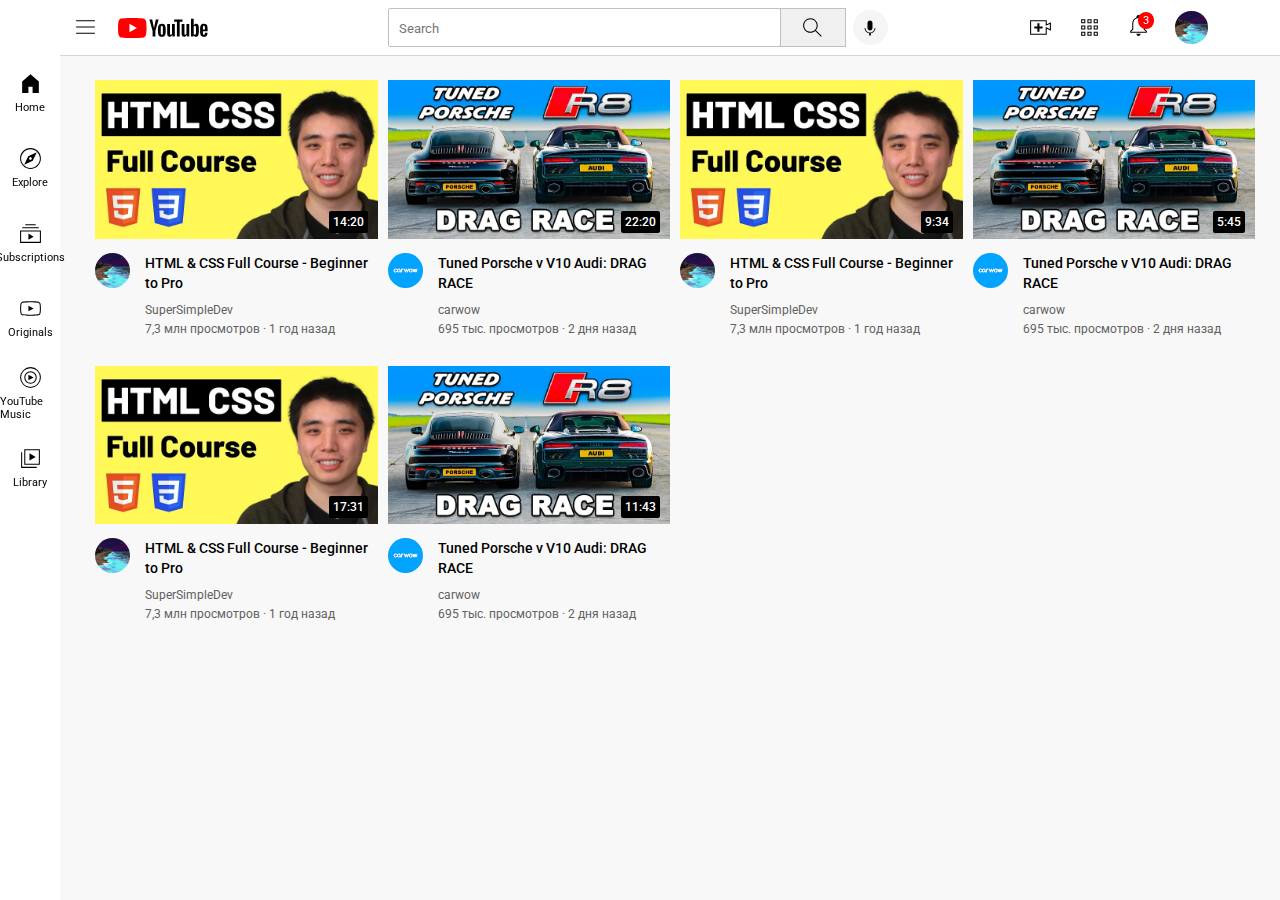
<file: index.html>
<!DOCTYPE html>
<html>
    <head>
        <title>YouTube</title>
    
        <link rel="preconnect" href="https://fonts.googleapis.com">
        <link rel="preconnect" href="https://fonts.gstatic.com" crossorigin>
        <link href="https://fonts.googleapis.com/css2?family=Roboto:wght@100;400;500&display=swap" rel="stylesheet">
        <link rel="stylesheet" href="general.css">
        <link rel="stylesheet" href="header.css">
        <link rel="stylesheet" href="video.css">
        <link rel="stylesheet" href="sidebar.css">

    </head>
    <body>

        <div class="header">

            <div class='left-side-section'>
                <img class="hamburger-menu" src="hamburger-menu.svg"> 
                <img class="youtube-logo" src="youtube-logo.svg">
            </div>

            <div class="center-section">
                <input class="search-bar" type="text" placeholder="Search">
                <button class="search-button">
                    <img class="search-icon" src="search.svg">
                    <div class="tooltip">Search</div>
                </button>
                <button class="voice-button">
                    <img class="voice-icon" src="voice-search-icon.svg">
                    <div class='tooltip'>Search with your voice</div>
                </button>
            </div>

            <div class="right-side-section">
                
                <div class="upload-icon-box">
                    <img class="upload-icon" 
                    src="upload.svg">
                    <div class='tooltip'>Create</div>
                </div>
                
                <img class="apps-icon" src="youtube-apps.svg">

                <div class="notifications-container">
                    <img class="notifications-icon" src="notifications.svg">
                    <div class="notifications-count">3</div>
                </div>
                <img class="picture-icon" src="unnamed.jpg">
            </div>

        </div>

        <div class="sidebar">
            <div class="sidebar-link">
                <img src="home.svg">
                <div>Home</div>
            </div>
            <div class="sidebar-link">
                <img src="explore.svg">
                <div>Explore</div>
            </div>
            <div class="sidebar-link">
                <img src="subscriptions.svg">
                <div>Subscriptions</div>
            </div>
            <div class="sidebar-link">
                <img src="originals.svg">
                <div>Originals</div>
            </div>
            <div class="sidebar-link">
                <img src="youtube-music.svg">
                <div>YouTube Music</div>
            </div>
            <div class="sidebar-link">
                <img src="library.svg">
                <div>Library</div>
            </div>
        </div>
            
        <div class="general-grid">
            
            <div class="all-videos">
                <div class='video-image'>
                    <img class="image-of-video" src="hq720.webp">
                    <div class="video-time">14:20</div>
                </div>
                <div class="video-grid-info">
                    <div class="picture-of-channel">
                        <img class="channel-picture" src="unnamed.jpg">
                    </div>
                    <div class="video-description">
                        <p class="video-title">HTML & CSS Full Course - Beginner to Pro</p>
                        <p class="author-name">SuperSimpleDev</p>
                        <p class="view-details">7,3 млн просмотров &#183; 1 год назад</p> 
                    </div>        
                </div>
            </div>
                
            <div class="all-videos">
                <div class="video-image">
                    <img class="image-of-video" src="hq720 (1).webp">
                    <div class="video-time">22:20</div>
                </div>
                <div class="video-grid-info">
                    <div class="picture-of-channel">    
                        <img class="channel-picture" src="unnamed2.jpg">
                    </div>
                    <div class="video-description">
                        <p class="video-title">Tuned Porsche v V10 Audi: DRAG RACE</p>
                        <p class="author-name">carwow</p>
                        <p class="view-details">695 тыс. просмотров &#183; 2 дня назад</p>
                    </div>
                </div> 
            </div>

            <div class="all-videos">
                <div class='video-image'>
                    <img class="image-of-video" src="hq720.webp">
                    <div class="video-time">9:34</div>
                </div>
                <div class="video-grid-info">
                    <div class="picture-of-channel">
                        <img class="channel-picture" src="unnamed.jpg">
                    </div>
                    <div class="video-description">
                        <p class="video-title">HTML & CSS Full Course - Beginner to Pro</p>
                        <p class="author-name">SuperSimpleDev</p>
                        <p class="view-details">7,3 млн просмотров &#183; 1 год назад</p> 
                    </div>        
                </div>
            </div>
                
            <div class="all-videos">
                <div class="video-image">
                    <img class="image-of-video" src="hq720 (1).webp">
                    <div class="video-time">5:45</div>
                </div>
                <div class="video-grid-info">
                    <div class="picture-of-channel">    
                        <img class="channel-picture" src="unnamed2.jpg">
                    </div>
                    <div class="video-description">
                        <p class="video-title">Tuned Porsche v V10 Audi: DRAG RACE</p>
                        <p class="author-name">carwow</p>
                        <p class="view-details">695 тыс. просмотров &#183; 2 дня назад</p>
                    </div>
                </div> 
            </div>

            <div class="all-videos">
                <div class='video-image'>
                    <img class="image-of-video" src="hq720.webp">
                    <div class="video-time">17:31</div>
                </div>
                <div class="video-grid-info">
                    <div class="picture-of-channel">
                        <img class="channel-picture" src="unnamed.jpg">
                    </div>
                    <div class="video-description">
                        <p class="video-title">HTML & CSS Full Course - Beginner to Pro</p>
                        <p class="author-name">SuperSimpleDev</p>
                        <p class="view-details">7,3 млн просмотров &#183; 1 год назад</p> 
                    </div>        
                </div>
            </div>
                
            <div class="all-videos">
                <div class="video-image">
                    <img class="image-of-video" src="hq720 (1).webp">
                    <div class="video-time">11:43</div>
                </div>
                <div class="video-grid-info">
                    <div class="picture-of-channel">    
                        <img class="channel-picture" src="unnamed2.jpg">
                    </div>
                    <div class="video-description">
                        <p class="video-title">Tuned Porsche v V10 Audi: DRAG RACE</p>
                        <p class="author-name">carwow</p>
                        <p class="view-details">695 тыс. просмотров &#183; 2 дня назад</p>
                    </div>
                </div> 
            </div>
        </div>    
    </body>
</html>
</file>
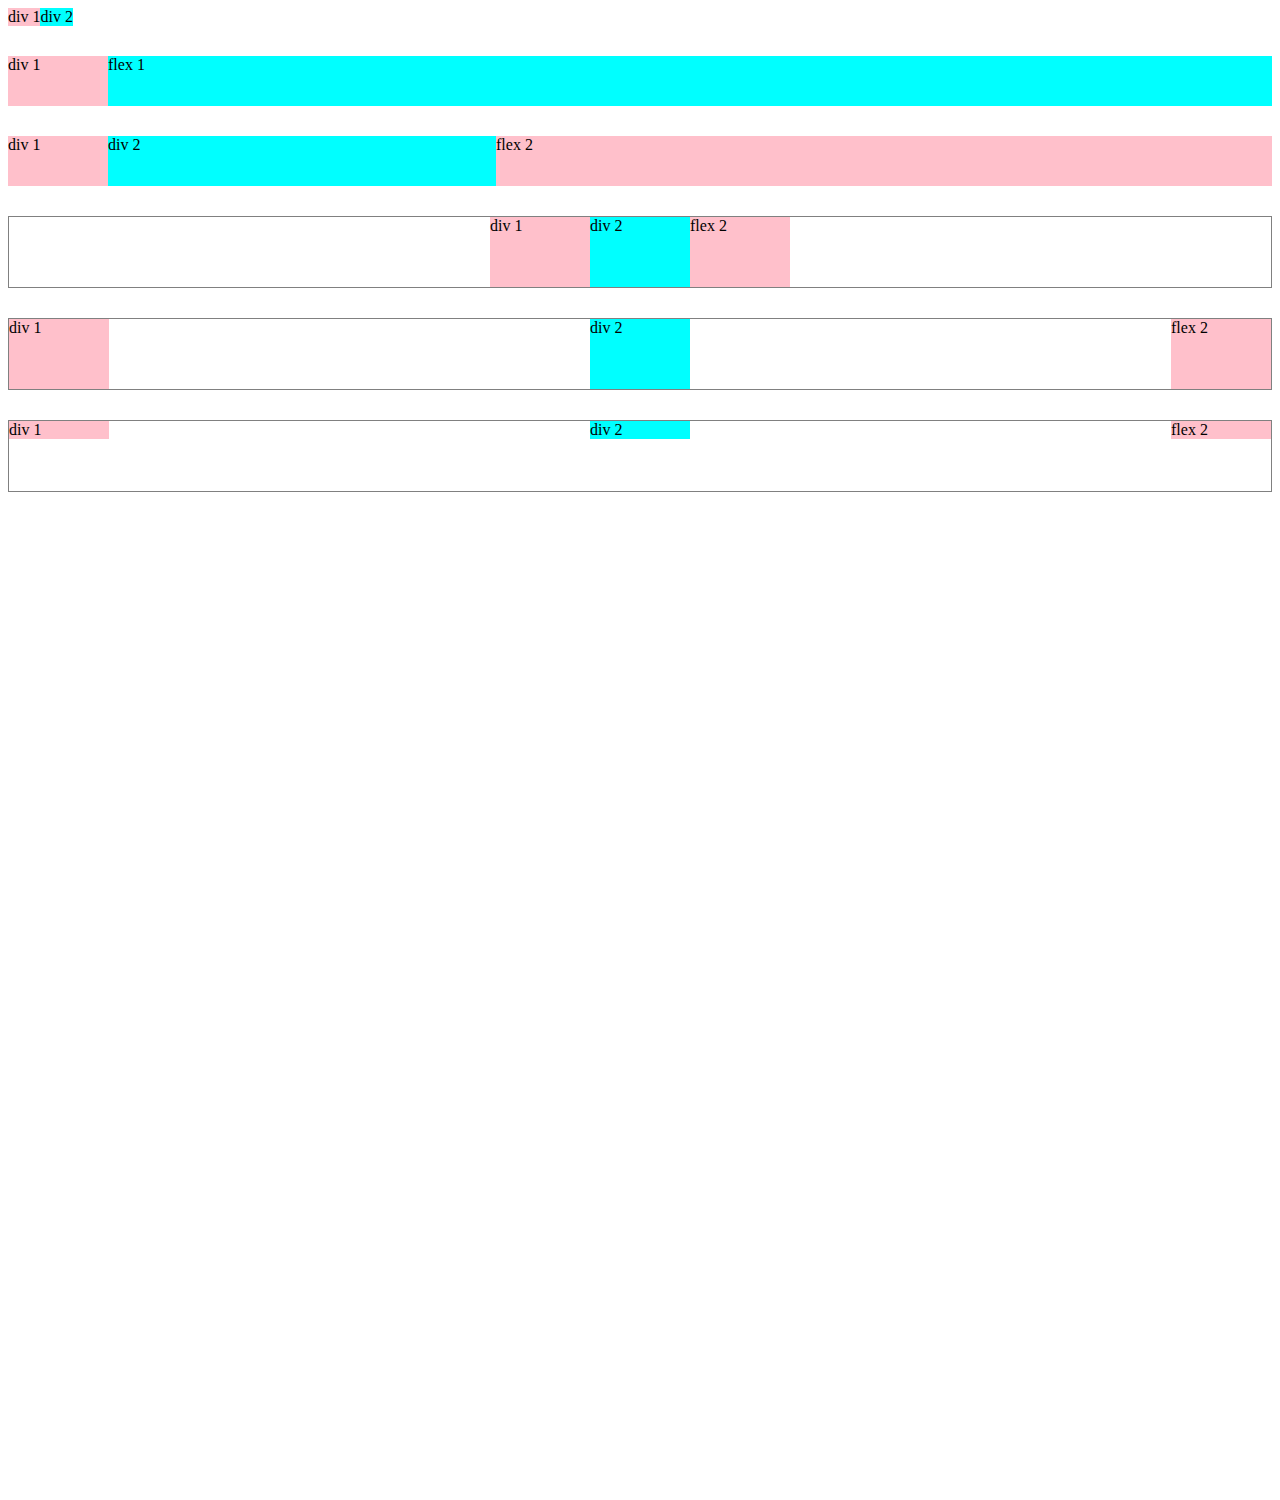
<file: flexbox.html>
<!DOCTYPE html>
<html>
    <head>
        <title>Flexbox Practice</title>

    </head>
    <body style="padding-bottom: 1000px;">
        
        <div style="
            display: flex;
            flex-direction: row;">
            
            <div style="background-color: pink;">div 1</div>
            <div style="background-color: aqua;">div 2</div>
        
        </div>

        <div style="
            margin-top: 30px;
            display: flex;
            flex-direction: row;">
            
            <div style="background-color: pink;
                width: 100px; height: 50px;">div 1
            </div>
            <div style="background-color: aqua; 
                flex: 1;">flex 1
            </div>
        
        </div>

        <div style="
            margin-top: 30px;
            display: flex;
            flex-direction: row;">
        
            <div style="background-color: pink;
                width: 100px; height: 50px;">div 1
            </div>
            <div style="background-color: aqua; 
                flex: 1;">div 2
            </div>
            <div style="background-color: pink;
                flex: 2;">flex 2
            </div>
        </div>

        <div style="
            margin-top: 30px;
            height: 70px;
            border-width: 1px;
            border-style: solid;
            border-color: gray;

            display: flex;
            flex-direction: row;
            justify-content: center;">
            
            <div style="background-color: pink;
                width: 100px;">div 1
            </div>
            <div style="background-color: aqua; 
                width: 100px;">div 2
            </div>
            <div style="background-color: pink;
                width: 100px;">flex 2
            </div>
        </div>

        <div style="
            margin-top: 30px;
            height: 70px;
            border-width: 1px;
            border-style: solid;
            border-color: gray;

            display: flex;
            flex-direction: row;
            justify-content: space-between;">
            
            <div style="background-color: pink;
                width: 100px;">div 1
            </div>
            <div style="background-color: aqua; 
                width: 100px;">div 2
            </div>
            <div style="background-color: pink;
                width: 100px;">flex 2
            </div>
        </div>

        <div style="
            margin-top: 30px;
            height: 70px;
            border-width: 1px;
            border-style: solid;
            border-color: gray;

            display: flex;
            flex-direction: row;
            justify-content: space-between;
            align-items: start;">
            
            <div style="background-color: pink;
                width: 100px;">div 1
            </div>
            <div style="background-color: aqua; 
                width: 100px;">div 2
            </div>
            <div style="background-color: pink;
                width: 100px;">flex 2
            </div>
        </div>


        
    </body>
</html>
</file>
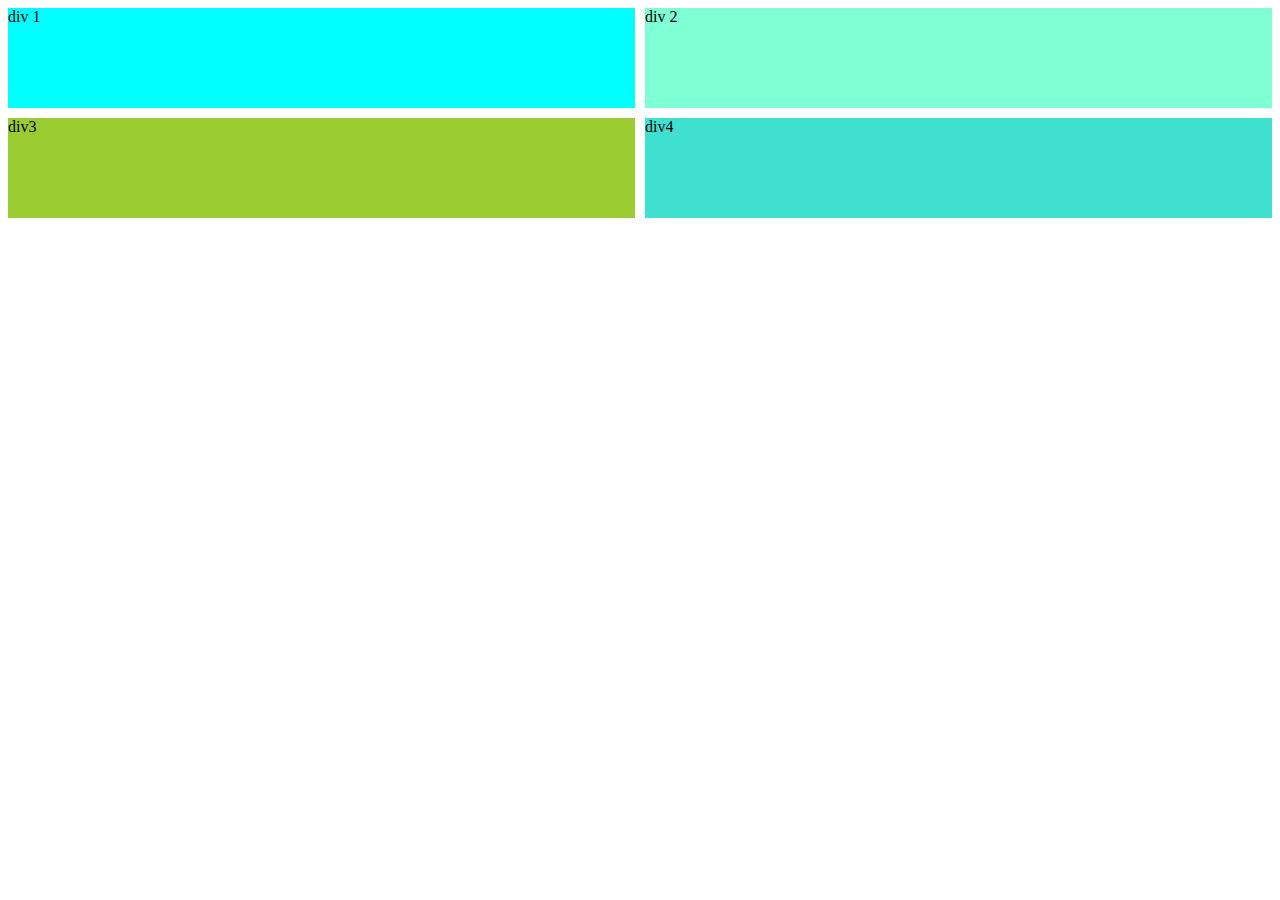
<file: grid.html>
<!DOCTYPE html>
<html>
    <head>
        <title>
            Grid practice
        </title>
    </head>
    <body>
        <div style="
            display: grid;  
            grid-template-columns: 1fr 1fr;
            column-gap: 10px;
            row-gap: 10px;">
            <div style="background-color: aqua; height: 100px;" >div 1</div>
            <div style="background-color: aquamarine; height: 100px;">div 2</div>
            <div style="background-color: yellowgreen; height: 100px;">div3</div>
            <div style="background-color: turquoise; height: 100px;">div4</div>
        </div>
    </body>
</html>
</file>
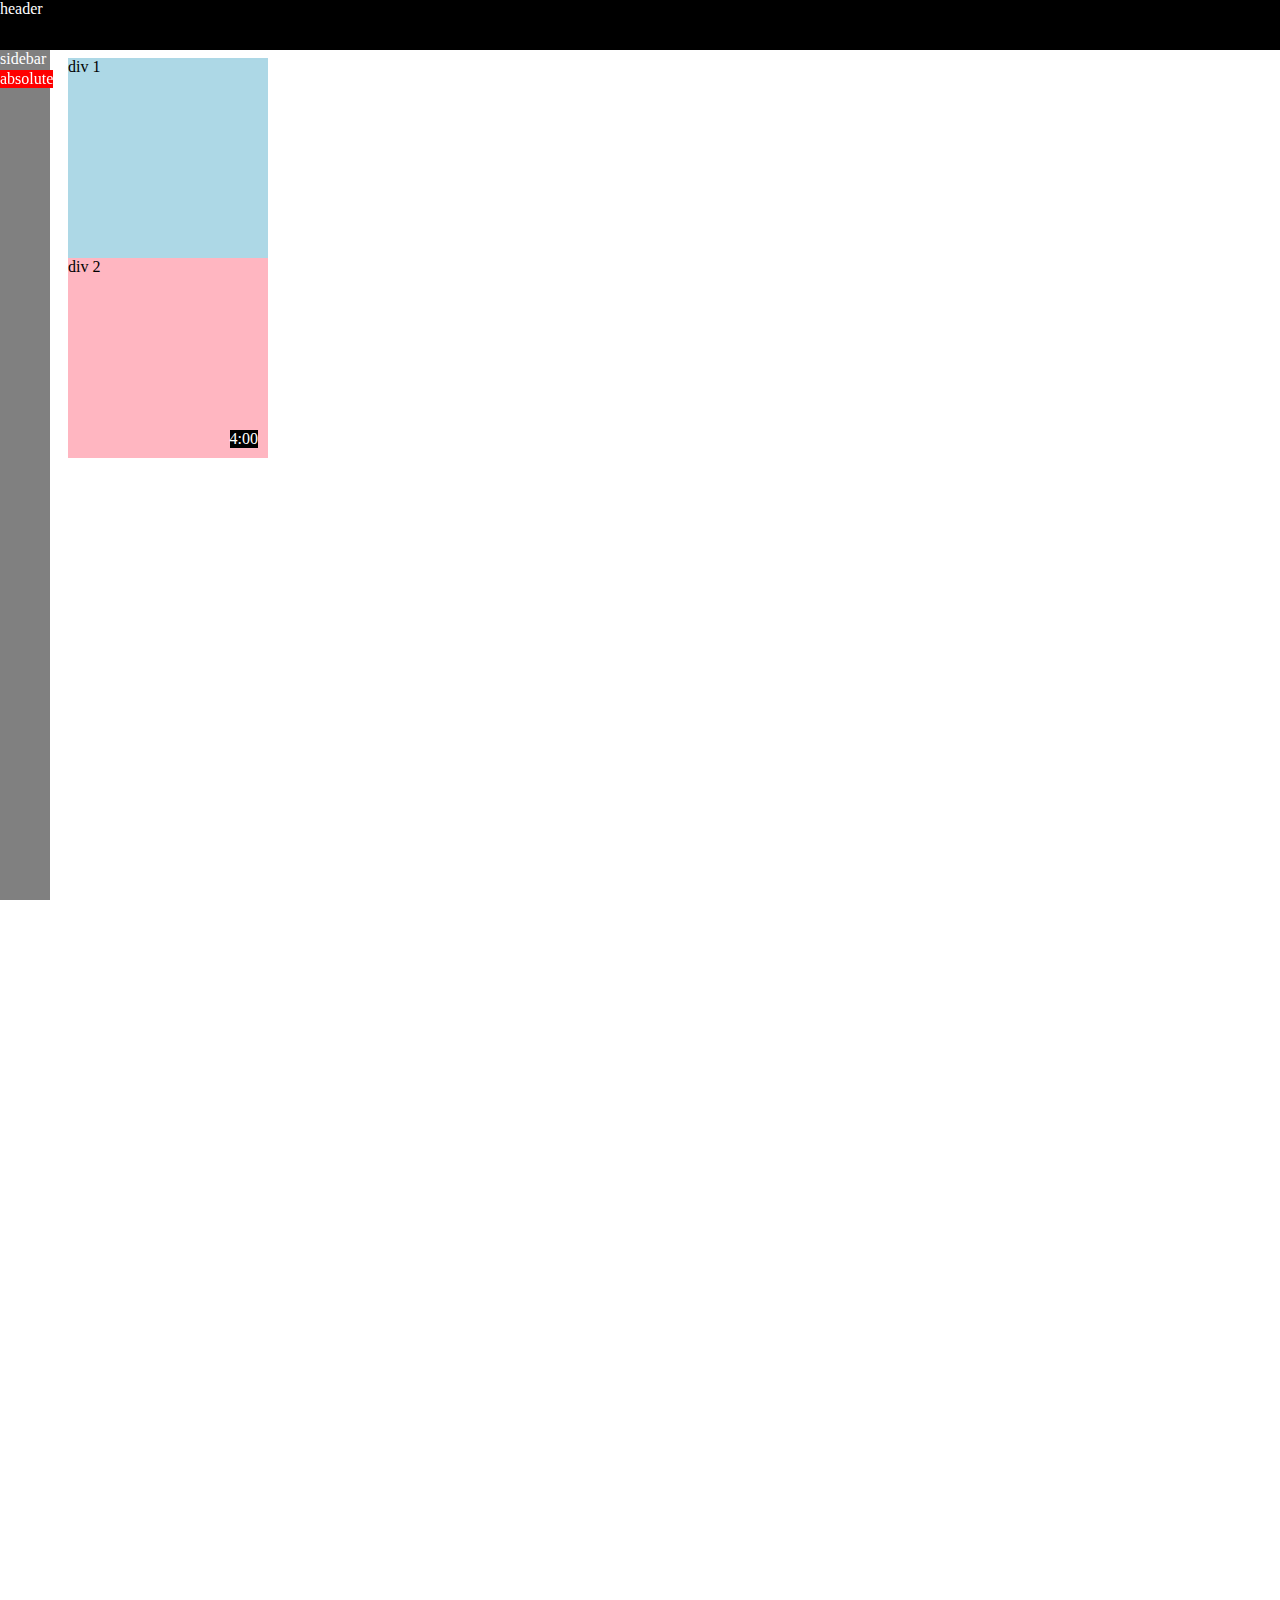
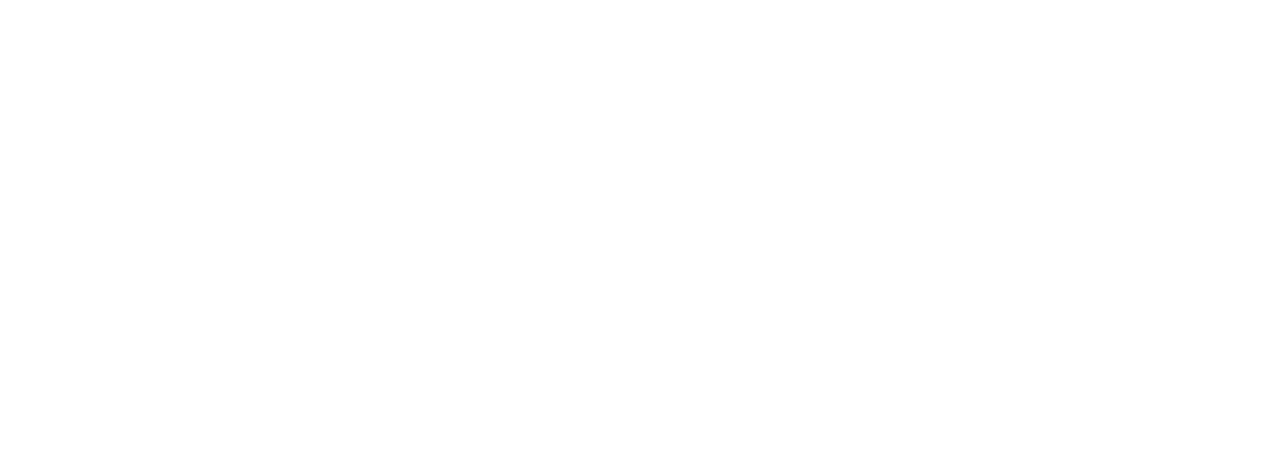
<file: position.html>
<!DOCTYPE html>
<html>
    <head>
        <title>Position Practice</title>
    </head>
    <body style="
        height: 2000px;
        padding-top: 50px;
        padding-left: 60px;
        ">
        <div style="
            background-color: black;
            color: white;
            position: fixed;
            top: 0;
            left: 0;
            right: 0;
            height: 50px;
            z-index: 1;
            ">header
        </div>

        <div style="
            background-color: gray;
            color: white;
            position: fixed;
            top: 50px;
            left: 0;
            bottom: 0;
            width: 50px;">
            sidebar
        </div>

        <div style="
            position: absolute;
            background-color: red;
            color: white;
            left: 0;
            top: 70px;
            ">
            absolute
        </div>

        <div style="
            background-color: lightblue;
            height: 200px;
            width: 200px;
            ">div 1
        </div>
        <div style="
            background-color: lightpink;
            height: 200px;
            width: 200px;
            position: relative;">
            div 2
            <div style="
                position: absolute;
                background-color: black;
                color: white;
                right: 10px;
                bottom: 10px;
                ">
                4:00
            </div>
        </div>
    </body>
</html>
</file>
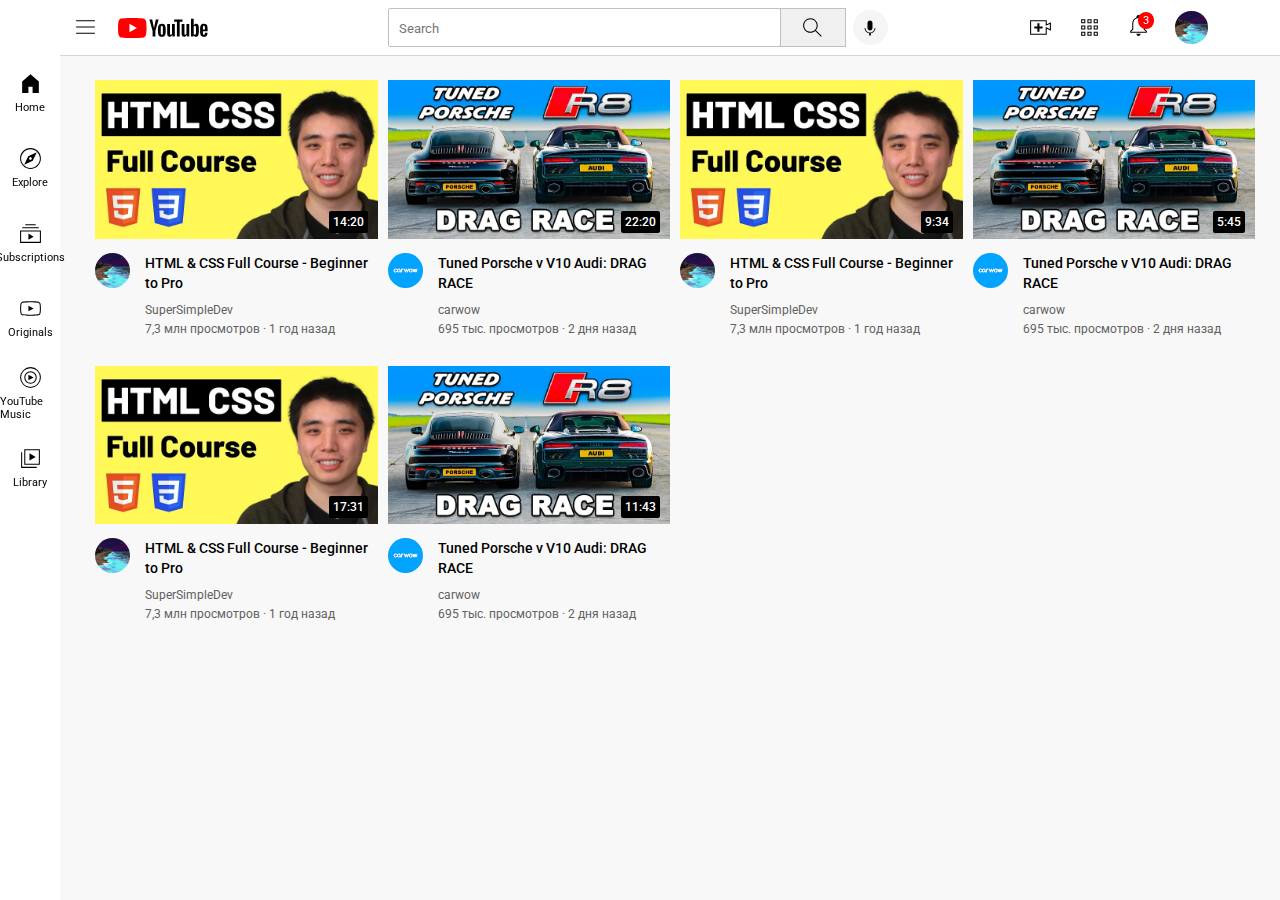
<file: youtube.html>
<!DOCTYPE html>
<html>
    <head>
        <title>YouTube</title>
    
        <link rel="preconnect" href="https://fonts.googleapis.com">
        <link rel="preconnect" href="https://fonts.gstatic.com" crossorigin>
        <link href="https://fonts.googleapis.com/css2?family=Roboto:wght@100;400;500&display=swap" rel="stylesheet">
        <link rel="stylesheet" href="general.css">
        <link rel="stylesheet" href="header.css">
        <link rel="stylesheet" href="video.css">
        <link rel="stylesheet" href="sidebar.css">

    </head>
    <body>

        <div class="header">

            <div class='left-side-section'>
                <img class="hamburger-menu" src="hamburger-menu.svg"> 
                <img class="youtube-logo" src="youtube-logo.svg">
            </div>

            <div class="center-section">
                <input class="search-bar" type="text" placeholder="Search">
                <button class="search-button">
                    <img class="search-icon" src="search.svg">
                    <div class="tooltip">Search</div>
                </button>
                <button class="voice-button">
                    <img class="voice-icon" src="voice-search-icon.svg">
                    <div class='tooltip'>Search with your voice</div>
                </button>
            </div>

            <div class="right-side-section">
                
                <div class="upload-icon-box">
                    <img class="upload-icon" 
                    src="upload.svg">
                    <div class='tooltip'>Create</div>
                </div>
                
                <img class="apps-icon" src="youtube-apps.svg">

                <div class="notifications-container">
                    <img class="notifications-icon" src="notifications.svg">
                    <div class="notifications-count">3</div>
                </div>
                <img class="picture-icon" src="unnamed.jpg">
            </div>

        </div>

        <div class="sidebar">
            <div class="sidebar-link">
                <img src="home.svg">
                <div>Home</div>
            </div>
            <div class="sidebar-link">
                <img src="explore.svg">
                <div>Explore</div>
            </div>
            <div class="sidebar-link">
                <img src="subscriptions.svg">
                <div>Subscriptions</div>
            </div>
            <div class="sidebar-link">
                <img src="originals.svg">
                <div>Originals</div>
            </div>
            <div class="sidebar-link">
                <img src="youtube-music.svg">
                <div>YouTube Music</div>
            </div>
            <div class="sidebar-link">
                <img src="library.svg">
                <div>Library</div>
            </div>
        </div>
            
        <div class="general-grid">
            
            <div class="all-videos">
                <div class='video-image'>
                    <img class="image-of-video" src="hq720.webp">
                    <div class="video-time">14:20</div>
                </div>
                <div class="video-grid-info">
                    <div class="picture-of-channel">
                        <img class="channel-picture" src="unnamed.jpg">
                    </div>
                    <div class="video-description">
                        <p class="video-title">HTML & CSS Full Course - Beginner to Pro</p>
                        <p class="author-name">SuperSimpleDev</p>
                        <p class="view-details">7,3 млн просмотров &#183; 1 год назад</p> 
                    </div>        
                </div>
            </div>
                
            <div class="all-videos">
                <div class="video-image">
                    <img class="image-of-video" src="hq720 (1).webp">
                    <div class="video-time">22:20</div>
                </div>
                <div class="video-grid-info">
                    <div class="picture-of-channel">    
                        <img class="channel-picture" src="unnamed2.jpg">
                    </div>
                    <div class="video-description">
                        <p class="video-title">Tuned Porsche v V10 Audi: DRAG RACE</p>
                        <p class="author-name">carwow</p>
                        <p class="view-details">695 тыс. просмотров &#183; 2 дня назад</p>
                    </div>
                </div> 
            </div>

            <div class="all-videos">
                <div class='video-image'>
                    <img class="image-of-video" src="hq720.webp">
                    <div class="video-time">9:34</div>
                </div>
                <div class="video-grid-info">
                    <div class="picture-of-channel">
                        <img class="channel-picture" src="unnamed.jpg">
                    </div>
                    <div class="video-description">
                        <p class="video-title">HTML & CSS Full Course - Beginner to Pro</p>
                        <p class="author-name">SuperSimpleDev</p>
                        <p class="view-details">7,3 млн просмотров &#183; 1 год назад</p> 
                    </div>        
                </div>
            </div>
                
            <div class="all-videos">
                <div class="video-image">
                    <img class="image-of-video" src="hq720 (1).webp">
                    <div class="video-time">5:45</div>
                </div>
                <div class="video-grid-info">
                    <div class="picture-of-channel">    
                        <img class="channel-picture" src="unnamed2.jpg">
                    </div>
                    <div class="video-description">
                        <p class="video-title">Tuned Porsche v V10 Audi: DRAG RACE</p>
                        <p class="author-name">carwow</p>
                        <p class="view-details">695 тыс. просмотров &#183; 2 дня назад</p>
                    </div>
                </div> 
            </div>

            <div class="all-videos">
                <div class='video-image'>
                    <img class="image-of-video" src="hq720.webp">
                    <div class="video-time">17:31</div>
                </div>
                <div class="video-grid-info">
                    <div class="picture-of-channel">
                        <img class="channel-picture" src="unnamed.jpg">
                    </div>
                    <div class="video-description">
                        <p class="video-title">HTML & CSS Full Course - Beginner to Pro</p>
                        <p class="author-name">SuperSimpleDev</p>
                        <p class="view-details">7,3 млн просмотров &#183; 1 год назад</p> 
                    </div>        
                </div>
            </div>
                
            <div class="all-videos">
                <div class="video-image">
                    <img class="image-of-video" src="hq720 (1).webp">
                    <div class="video-time">11:43</div>
                </div>
                <div class="video-grid-info">
                    <div class="picture-of-channel">    
                        <img class="channel-picture" src="unnamed2.jpg">
                    </div>
                    <div class="video-description">
                        <p class="video-title">Tuned Porsche v V10 Audi: DRAG RACE</p>
                        <p class="author-name">carwow</p>
                        <p class="view-details">695 тыс. просмотров &#183; 2 дня назад</p>
                    </div>
                </div> 
            </div>
        </div>    
    </body>
</html>
</file>
<file: general.css>
p {
    font-family: Roboto, Arial;
    margin-top: 0;
    margin-bottom: 0;
}

body {
    /* This is CSS code of the main html code */
    font-family: Roboto, Arial;
    padding-top: 80px;
    padding-left: 95px;
    padding-right: 25px;
    margin: 0;
    background-color: rgb(248, 248, 248);

}
</file>
<file: header.css>
.header {
    height: 55px;

    display: flex;
    flex-direction: row;
    justify-content: space-around;

    position: fixed;
    top: 0;
    left: 0;
    right: 0;

    z-index: 100;

    background-color: white;
    border-bottom-width: 1px;
    border-bottom-color: rgb(213, 213, 213);
    border-bottom-style: solid;
}

.left-side-section {
    display: flex;
    align-items: center;
}

.hamburger-menu {
    height: 25px;
    margin-left: 20px;
    margin-right: 20px;
}

.youtube-logo {
    height: 20px;
}

.center-section {
    display: flex;
    flex: 1;
    margin-left: 75px;
    margin-right: 35px;
    max-width: 500px;
    align-items: center
}

.search-button {
    height: 39px;
    width: 66px;
    background-color: rgb(240, 240, 240);
    border-width: 1px;
    border-style: solid;
    border-color: rgb(192, 192, 192);
    margin-left: -1px;
    margin-right: 7px;
}

.search-button, 
.voice-button,
.upload-icon-box {
    display: flex;
    justify-content: center;
    align-items: center;
    
    position: relative;
    
}

.search-button .tooltip,
.voice-button .tooltip,
.upload-icon-box .tooltip {
    font-family: Roboto, Arial;
    position: absolute;
    background-color: gray;
    color: white;
    padding-top: 4px;
    padding-bottom: 4px;
    padding-left: 8px;
    padding-right: 8px;
    font-size: 12px;
    border-radius: 4px;
    bottom: -30px;
    opacity: 0;
    transition: opacity 0.15s;
    pointer-events: none;
    white-space: nowrap;
}

.search-button:hover .tooltip, 
.voice-button:hover .tooltip,
.upload-icon-box:hover .tooltip
{
    opacity: 1;
}

.voice-button {
    height: 35px;
    width: 35px;
    border-radius: 20px;
    border: none;
    background-color: rgb(245, 245, 245);

}

.search-icon {
    height: 25px;
}

.voice-icon {
    height: 20px;
}

.search-bar {
    flex: 1;
    height: 35px;
    padding-left: 10px;
    font-size: 15px;
    border: 1px solid rgb(192, 192, 192);
    border-radius: 2px;
    box-shadow: inset 1px 2px 5px rgba(0, 0, 0, 0 0.05);
    width: 0;

}

.search-bar::placeholder {
    font-family: Roboto, Arial;
    font-size: 13px;
}

.right-side-section {
    width: 180px;
    margin-right: 20px;
    align-items: center;
    display: flex;
    justify-content: space-between;
    flex-shrink: 0;

}

.upload-icon {
    height: 25px;

}

.apps-icon {
    height: 25px;

}

.notifications-container {
    position: relative;
}

.notifications-icon {
    height: 25px;
}

.notifications-count {
    position: absolute;
    font-family: Roboto, Arial;
    font-size: 11px;
    top: -1px;
    right: -3px;
    background-color: red;
    color: white;
    padding-left: 5px;
    padding-right: 5px;
    padding-top: 2px;
    padding-bottom: 2px;
    border-radius: 10px;
}

.picture-icon {
    height: 33px;
    border-radius: 16px;
}
</file>
<file: video.css>
.image-of-video {
    width: 100%;
}

.video-grid-info {
    display: grid;
    grid-template-columns: 50px 1fr;
}

.channel-picture {
    border-radius: 20px;
    width: 35px;
}

.video-title {
    margin-bottom: 10px;
    margin-top: 0;
    font-size: 14px;
    font-weight: 500;
    line-height: 20px;
}

.author-name, .view-details {
    font-size: 12px;
    color: rgb(96, 96, 96);
}

.author-name {
    margin-bottom: 5px;
}

.general-grid {
    display: grid;
    grid-template-columns: 1fr 1fr 1fr;
    column-gap: 10px;
    row-gap: 30px;
} 

@media (max-width: 750px) {
    .general-grid {
        grid-template-columns: 1fr 1fr;
    }
}

@media (min-width: 1000px) {
    .general-grid {
        grid-template-columns: 1fr 1fr 1fr 1fr;
    }
}

@media (min-width: 751px) and (max-width: 999px) {
    .general-grid {
        grid-template-columns: 1fr 1fr 1fr;
    }
}

.video-image {
    margin-bottom: 10px;
    position: relative;
}

.video-time {
    font-size: 12px;
    font-weight: 500;
    padding: 4px;
    border-radius: 2px;
    position: absolute;
    right: 10px;
    bottom: 10px;
    background-color: black;
    color: white;
}
</file>
<file: sidebar.css>
.sidebar {
    background-color: white;
    color: black;
    position: fixed;
    top: 55px;
    left: 0;
    bottom: 0;
    width: 60px;
    z-index: 200;
}

.sidebar-link {
   height: 75px;
   display: flex;
   justify-content: center;
   align-items: center;
   flex-direction: column;
   cursor: pointer;
}

.sidebar-link:hover {
    background-color: rgb(235, 235, 235)

}

.sidebar-link img {
    height: 25px;
}

.sidebar-link div {
    font-family: Roboto, Arial;
    font-size: 11px;
    padding-top: 5px;

}
</file>
